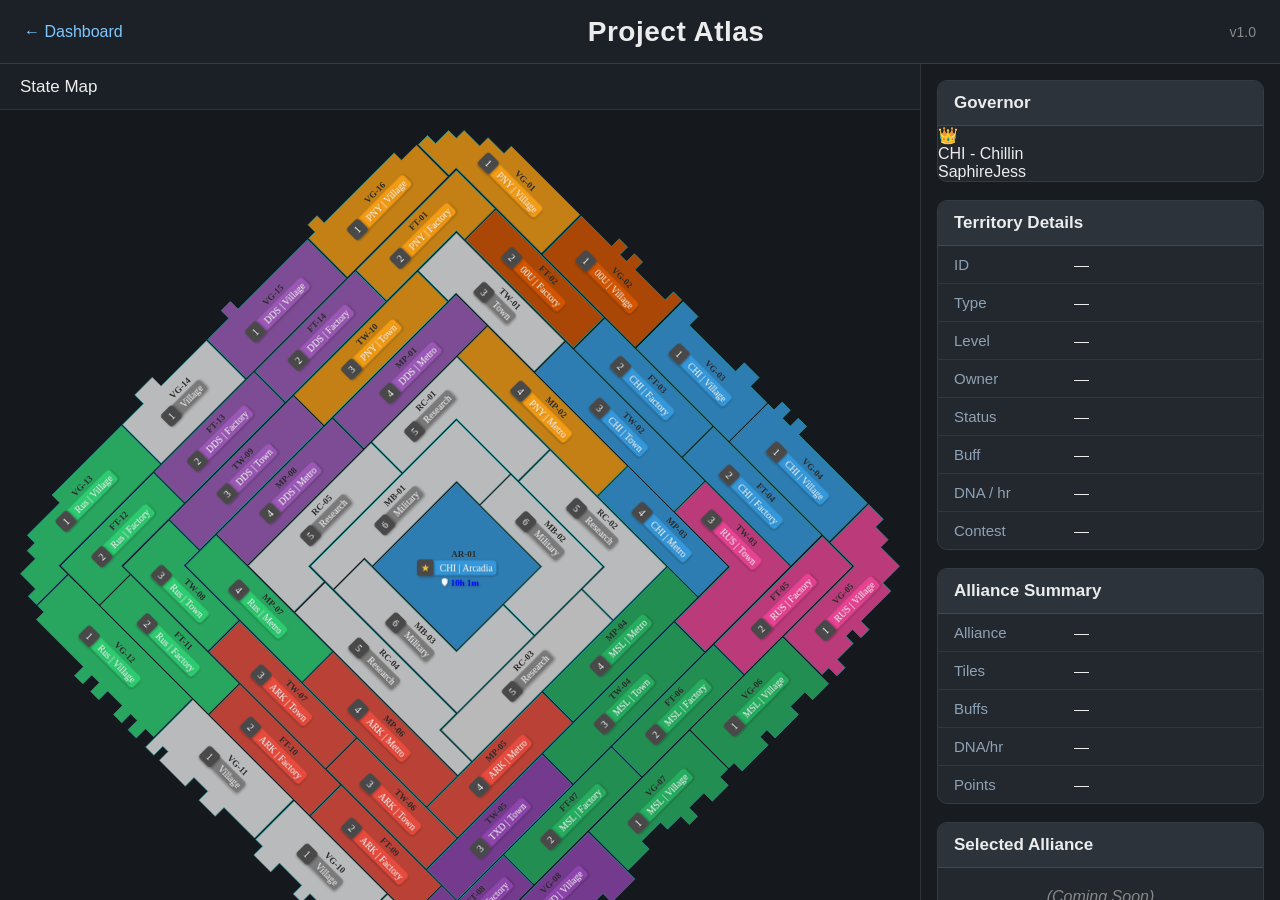
<file: atlas.html>
<!DOCTYPE html>
<html lang="en">
<head>

<meta charset="UTF-8">
<meta name="viewport" content="width=device-width, initial-scale=1.0">

<title>Project Atlas</title>

<link rel="stylesheet" href="css/atlas.css">

</head>

<body>

<header class="topbar">

    <div class="topbar-left">
        <a href="index.html" class="backButton">← Dashboard</a>
    </div>

    <div class="topbar-center">
        <h1>Project Atlas</h1>
    </div>

    <div class="topbar-right">
        <span id="atlasVersion">v1.0</span>
    </div>

</header>


<main class="atlasLayout">

    <!-- ================= MAP ================= -->

    <section class="mapPanel">

        <div class="panelTitle">
            State Map
        </div>

        <div id="mapContainer">

            <div id="svgHolder"></div>
            
        </div>

    </section>


    <!-- ================ RIGHT PANEL ================= -->

    <aside class="sidePanel">

        <!-- Governor -->

<section class="card">

    <div class="cardTitle">
        Governor
    </div>

    <div id="governorBanner">

        <div class="govHeader">

            <div class="govCrown">👑</div>

            <div class="govInfo">

                <div id="govAlliance">
                    —
                </div>

                <div id="govLeader">
                    —
                </div>

            </div>

        </div>

    </div>

</section>


<!-- Territory -->

<section class="card">

    <div class="cardTitle">
        Territory Details
    </div>

    <table class="infoTable">

        <tr>
            <td>ID</td>
            <td id="territoryID">—</td>
        </tr>

        <tr>
            <td>Type</td>
            <td id="territoryType">—</td>
        </tr>

        <tr>
            <td>Level</td>
            <td id="territoryLevel">—</td>
        </tr>

        <tr>
            <td>Owner</td>
            <td id="territoryOwner">—</td>
        </tr>

        <tr>
            <td>Status</td>
            <td id="territoryStatus">—</td>
        </tr>

        <tr>
            <td>Buff</td>
            <td id="territoryBuff">—</td>
        </tr>

        <tr>
            <td>DNA / hr</td>
            <td id="territoryDNA">—</td>
        </tr>

        <tr>
            <td>Contest</td>
            <td id="territoryPoints">—</td>
        </tr>

    </table>

</section>


        <!-- Alliance Summary -->

        <section class="card">

            <div class="cardTitle">

                Alliance Summary

            </div>

            <table class="infoTable">

                <tr>

                    <td>Alliance</td>

                    <td id="sumAlliance">—</td>

                </tr>

                <tr>

                    <td>Tiles</td>

                    <td id="sumTiles">—</td>

                </tr>

                <tr>

                    <td>Buffs</td>

                    <td id="sumBuffs">—</td>

                </tr>

                <tr>

                    <td>DNA/hr</td>

                    <td id="sumDNA">—</td>

                </tr>

                <tr>

                    <td>Points</td>

                    <td id="sumPoints">—</td>

                </tr>

            </table>

        </section>


        <!-- Future Card -->

        <section class="card">

            <div class="cardTitle">

                Selected Alliance

            </div>

            <div id="futureArea">

                (Coming Soon)

            </div>

        </section>

    </aside>

</main>

<script src="core/atlas.js"></script>

</body>

</html>
</file>
<file: css/atlas.css>
/* =======================================================
   PROJECT ATLAS
   ======================================================= */

*{
    margin:0;
    padding:0;
    box-sizing:border-box;
}

html,
body{

    height:100%;

    background:#111417;

    color:#ececec;

    font-family:Segoe UI,Arial,sans-serif;

}

/* ================= HEADER ================= */

.topbar{

    height:64px;

    background:#1c2127;

    border-bottom:1px solid #343b43;

    display:flex;

    align-items:center;

    justify-content:space-between;

    padding:0 24px;

}

.topbar h1{

    font-size:28px;

    font-weight:600;

    letter-spacing:0.5px;

}

.backButton{

    color:#7ec8ff;

    text-decoration:none;

    font-size:16px;

}

.backButton:hover{

    color:white;

}

#atlasVersion{

    color:#888;

    font-size:14px;

}

/* ================= MAIN ================= */

.atlasLayout{

    display:grid;

    grid-template-columns:1fr 360px;

    height:calc(100vh - 64px);

}

/* ================= MAP ================= */

.mapPanel{

    display:flex;

    flex-direction:column;

    overflow:hidden;

    background:#15191d;

}

.panelTitle{

    height:46px;

    display:flex;

    align-items:center;

    padding-left:20px;

    font-size:17px;

    border-bottom:1px solid #2d343b;

    background:#1b2026;

}

#mapContainer{

    position:relative;

    flex:1;

    overflow:auto;

    display:flex;

    justify-content:center;

    align-items:flex-start;

    padding:20px;

}

#svgHolder{

    width:100%;

    max-width:1200px;

    position:relative;

    z-index:1;

}

#svgHolder svg{

    width:100%;

    height:auto;

    display:block;

}

/* ================= RIGHT PANEL ================= */

.sidePanel{

    background:#181c20;

    border-left:1px solid #2d343b;

    overflow-y:auto;

    padding:16px;

}

/* ================= CARDS ================= */

.card{

    background:#23282e;

    border:1px solid #343b43;

    border-radius:10px;

    margin-bottom:18px;

    overflow:hidden;

}

.cardTitle{

    background:#2c333b;

    padding:12px 16px;

    font-size:17px;

    font-weight:600;

    border-bottom:1px solid #404852;

}

.infoTable{

    width:100%;

    border-collapse:collapse;

}

.infoTable td{

    padding:10px 16px;

    border-bottom:1px solid #2f363d;

    font-size:15px;

}

.infoTable td:first-child{

    width:120px;

    color:#8fa2b5;

}

.infoTable tr:last-child td{

    border-bottom:none;

}

/* ================= FUTURE ================= */

#futureArea{

    padding:20px;

    text-align:center;

    color:#888;

    font-style:italic;

}

/* ================= SCROLLBAR ================= */

::-webkit-scrollbar{

    width:10px;

}

::-webkit-scrollbar-thumb{

    background:#555;

    border-radius:6px;

}

::-webkit-scrollbar-track{

    background:#222;

}

/* ================= MOBILE ================= */

@media (max-width:1000px){

.atlasLayout{

    grid-template-columns:1fr;

}

.sidePanel{

    border-left:none;

    border-top:1px solid #333;

}

}
/* ==========================================
   LABEL LAYER
========================================== */


#svgHolder{

    position:relative;
    z-index:1;

}



/* ==========================================
   LABEL ENGINE
========================================== */

.atlasLabel{

    position:absolute;

    top:0;

    left:0;

    font-family:Segoe UI,sans-serif;

    color:white;

    font-size:11px;

    user-select:none;

}

.tileID{

    text-align:center;

    font-weight:700;

    margin-bottom:3px;

}

.namePlate{

    display:flex;

    align-items:center;

    border-radius:5px;

    overflow:hidden;

    background:#666;

    border:1px solid #888;

}

.levelBox{

    background:#444;

    border-right:1px solid #999;

    padding:2px 6px;

    font-weight:700;

}

.plateText{

    padding:2px 8px;

    white-space:nowrap;

}
</file>
